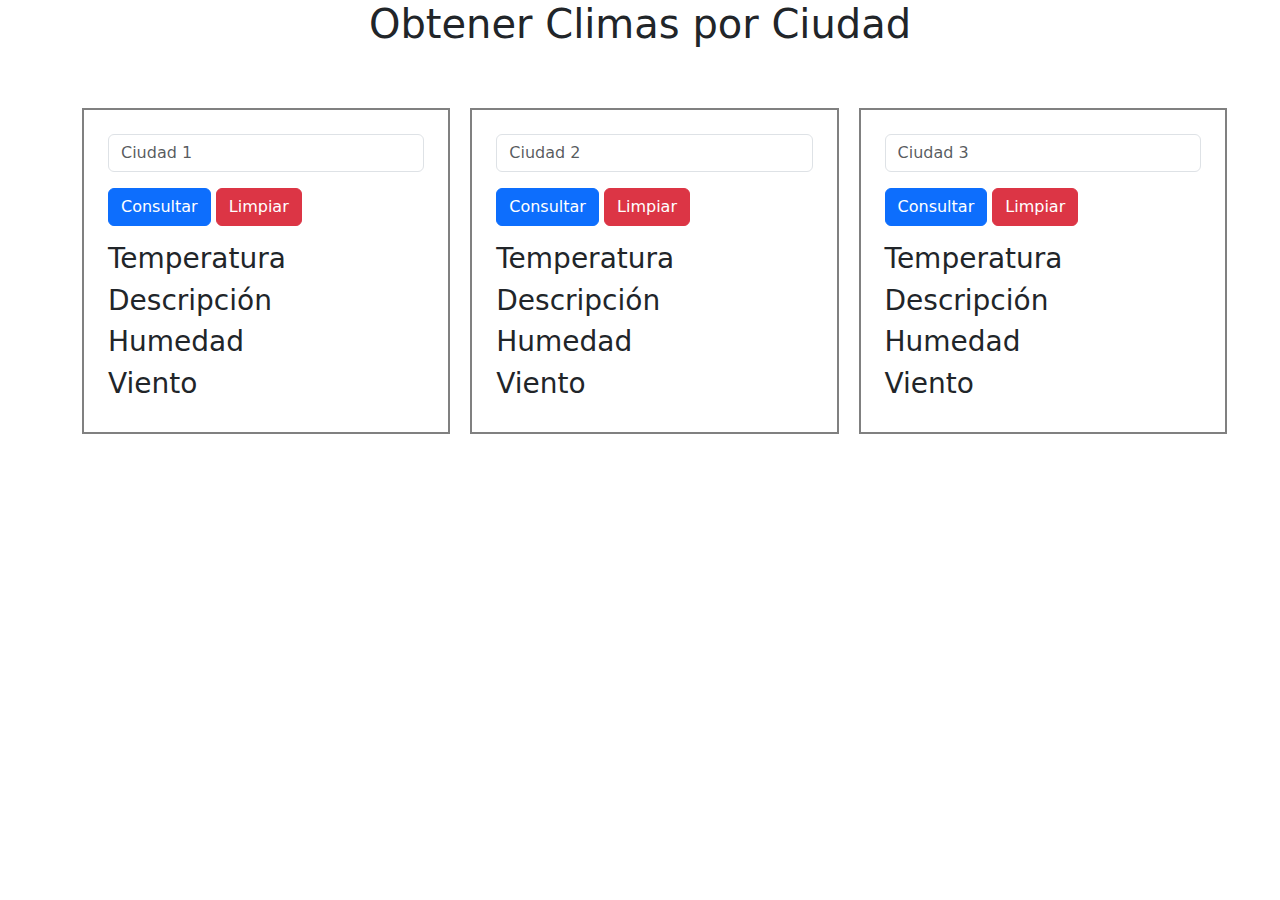
<file: clima_api/clima_api/index.html>
<!DOCTYPE html>
<html>
<head>
	<meta charset="utf-8">
	<meta name="viewport" content="width=device-width, initial-scale=1">
	<title>App de Clima</title>

	<link rel="stylesheet" type="text/css" href="estilo.css">

	<link href="https://cdn.jsdelivr.net/npm/bootstrap@5.3.3/dist/css/bootstrap.min.css" rel="stylesheet" integrity="sha384-QWTKZyjpPEjISv5WaRU9OFeRpok6YctnYmDr5pNlyT2bRjXh0JMhjY6hW+ALEwIH" crossorigin="anonymous">



</head>
<body>

<h1 class="mb-3">Obtener Climas por Ciudad</h1>

<div class="container">

	<div id ="ciudadUno" class="col-md-4 p-4">
		
		<input id="campo_ciudad" class="form-control mb-3"type="text" name="ciudad" placeholder="Ciudad 1">
		<button id="btn_consultar" class="btn btn-primary mb-3">Consultar</button>
		<button id="btn_limpiar" class="btn btn-danger mb-3">Limpiar</button>


		<h3 id="label_temp">Temperatura</h3>

		<h3 id="label_desc">Descripción</h3>

		<h3 id="label_humedad">Humedad</h3>

		<h3 id="label_viento">Viento</h3>


	</div>

	<div id ="ciudadDos" class="col-md-4 p-4">
		
		<input id="campo_ciudadDos" class="form-control mb-3"type="text" name="ciudad" placeholder="Ciudad 2">
		<button id="btn_consultarDos" class="btn btn-primary mb-3">Consultar</button>
		<button id="btn_limpiarDos" class="btn btn-danger mb-3">Limpiar</button>

		<h3 id="label_tempDos">Temperatura</h3>
		<h3 id="label_descDos">Descripción</h3>
		<h3 id="label_humedadDos">Humedad</h3>
		<h3 id="label_vientoDos">Viento</h3>

	</div>

	<div id ="ciudadTres" class="col-md-4 p-4">
		
		<input id="campo_ciudadTres" class="form-control mb-3"type="text" name="ciudad" placeholder="Ciudad 3">
		<button id="btn_consultarTres" class="btn btn-primary mb-3">Consultar</button>
		<button id="btn_limpiarTres" class="btn btn-danger mb-3">Limpiar</button>

		<h3 id="label_tempTres">Temperatura</h3>
		<h3 id="label_descTres">Descripción</h3>
		<h3 id="label_humedadTres">Humedad</h3>
		<h3 id="label_vientoTres">Viento</h3>

	</div>


</div>

	<script type="text/javascript" src="script.js"></script>
</body>
</html>
</file>
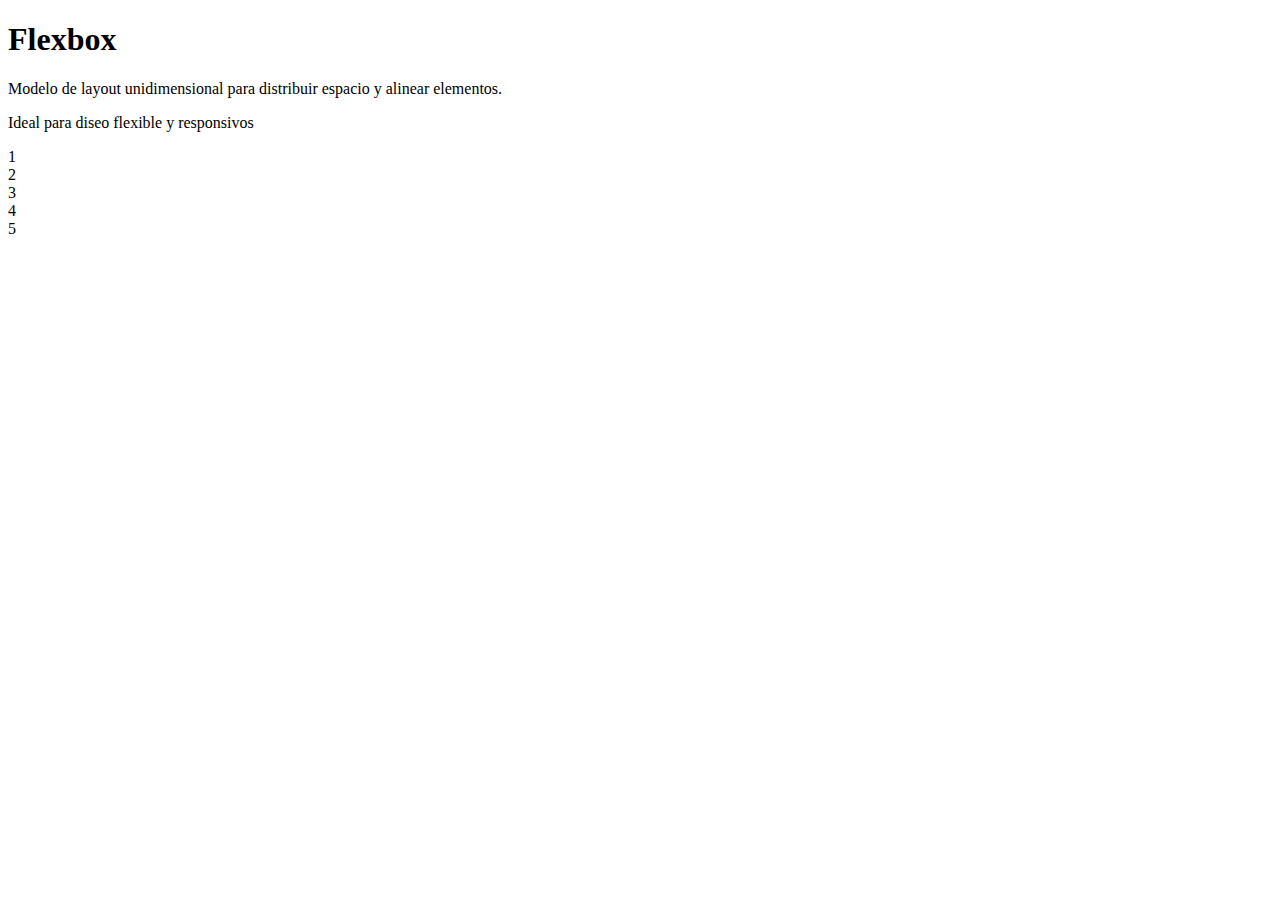
<file: FlexBox/FlexBox.html>
<!DOCTYPE html>
<html>
<head>
	<meta charset="utf-8">
	<meta name="viewport" content="width=device-width, initial-scale=1">
	<title>Flexbox</title>
</head>
<body>

	<h1>Flexbox</h1>

	<p>Modelo de layout unidimensional para distribuir espacio y alinear elementos.</p>
	<p>Ideal para diseo flexible y responsivos</p>


	<div class = "contenedor">
		
		<div class="item">1</div>
		<div class="item">2</div>
		<div class="item">3</div>
		<div class="item">4</div>
		<div class="item">5</div>

	</div>



</body>
</html>
</file>
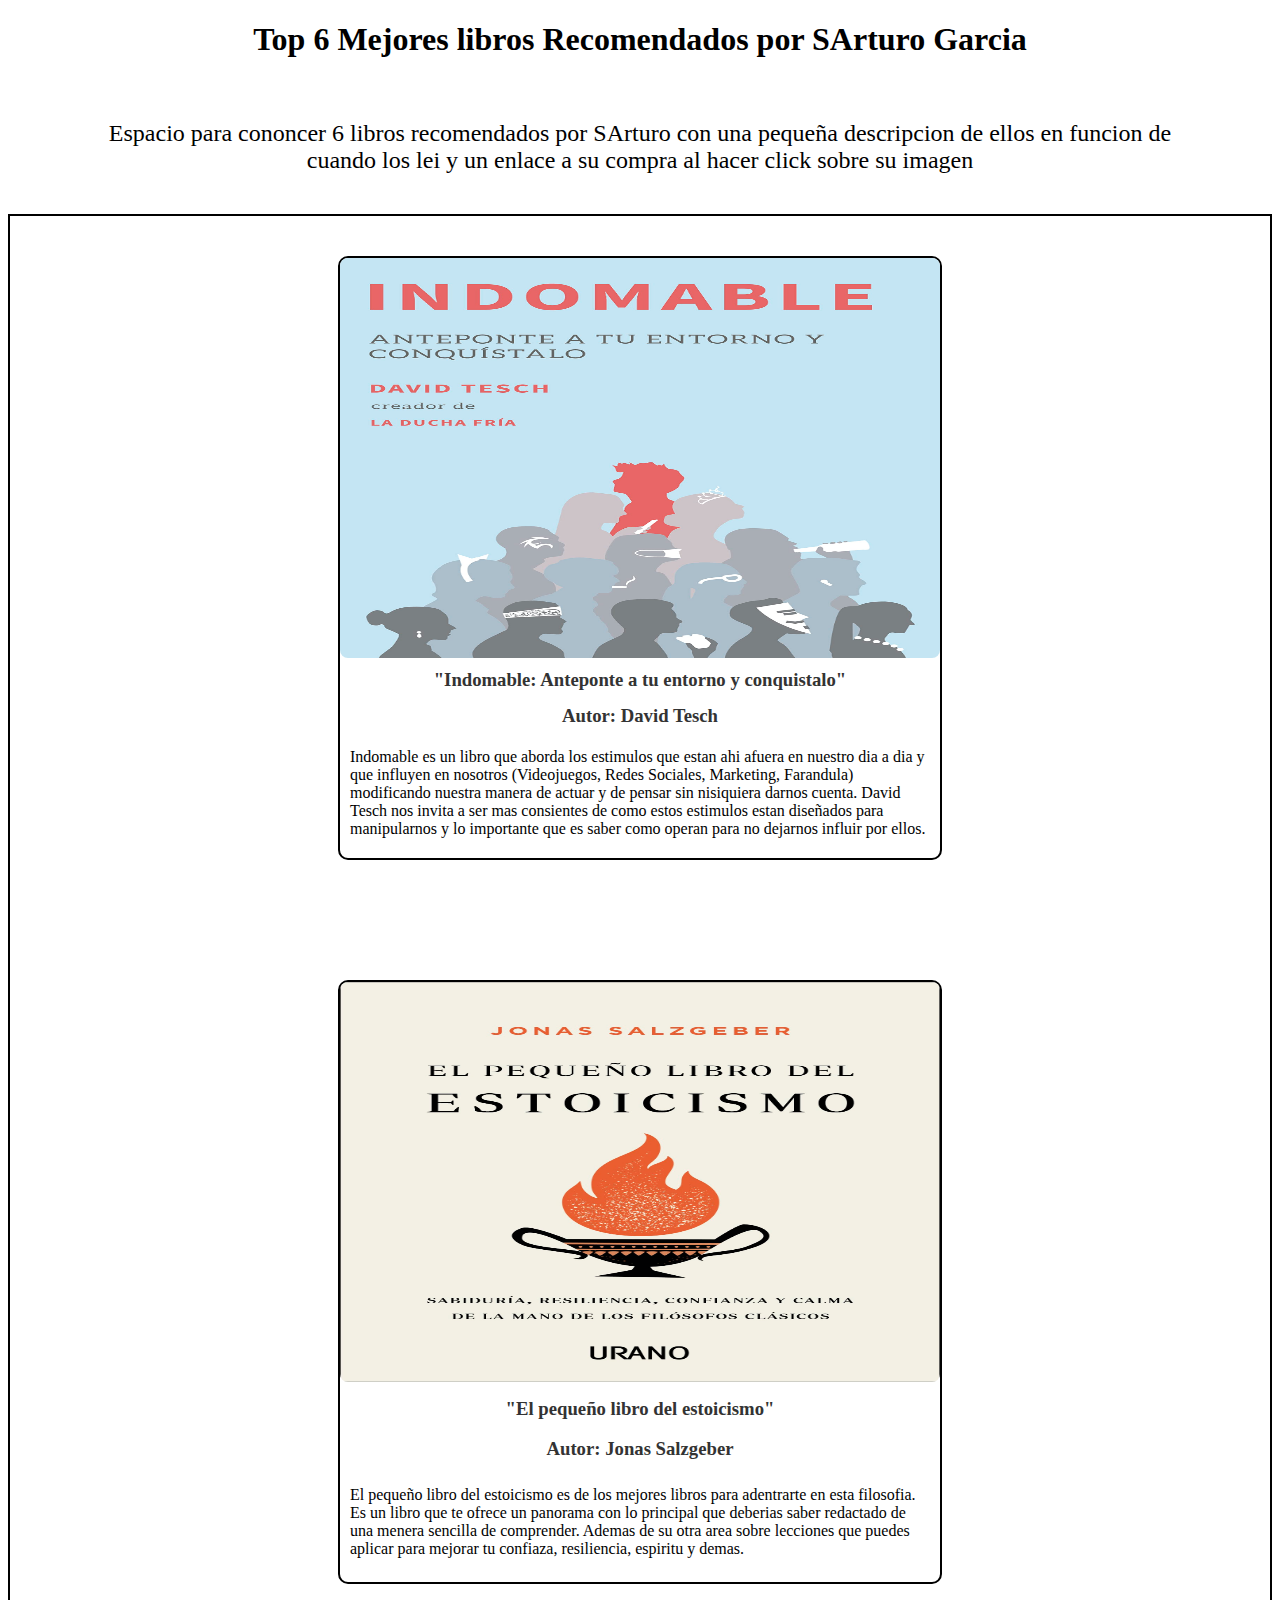
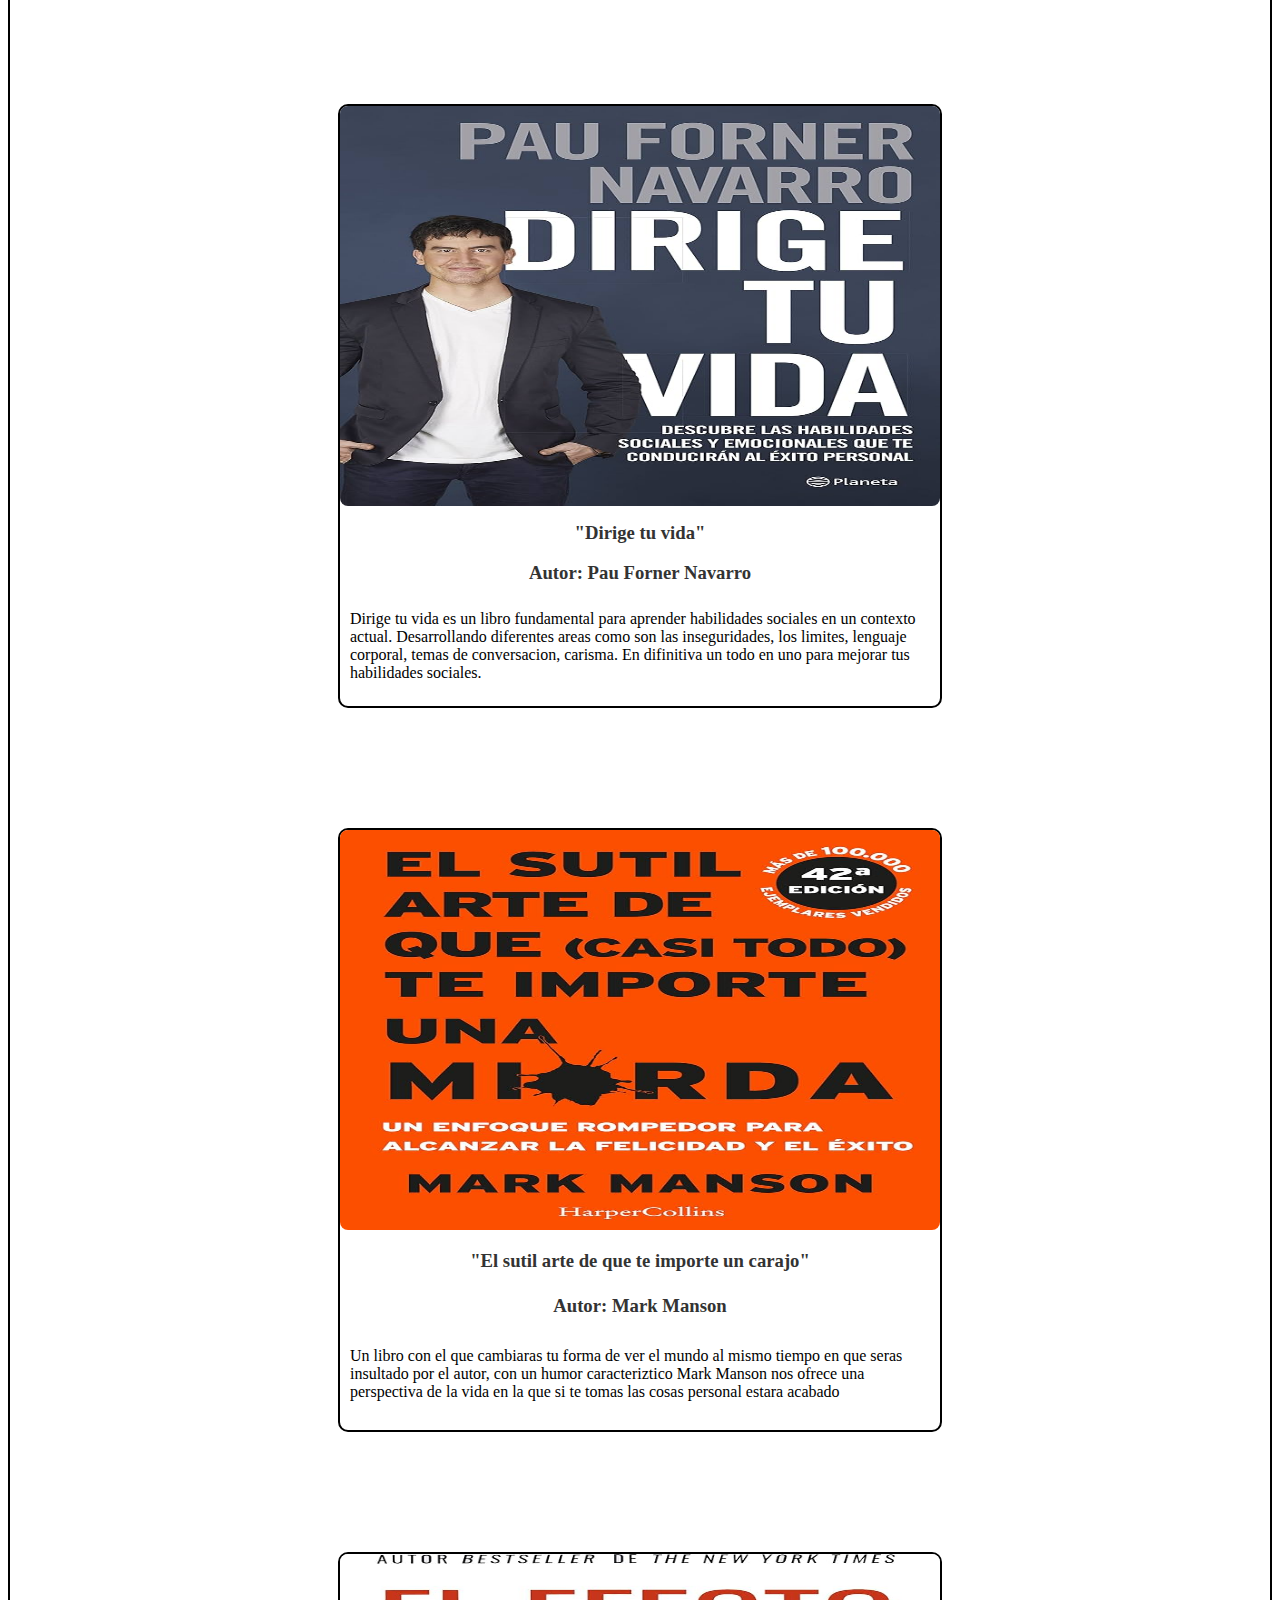
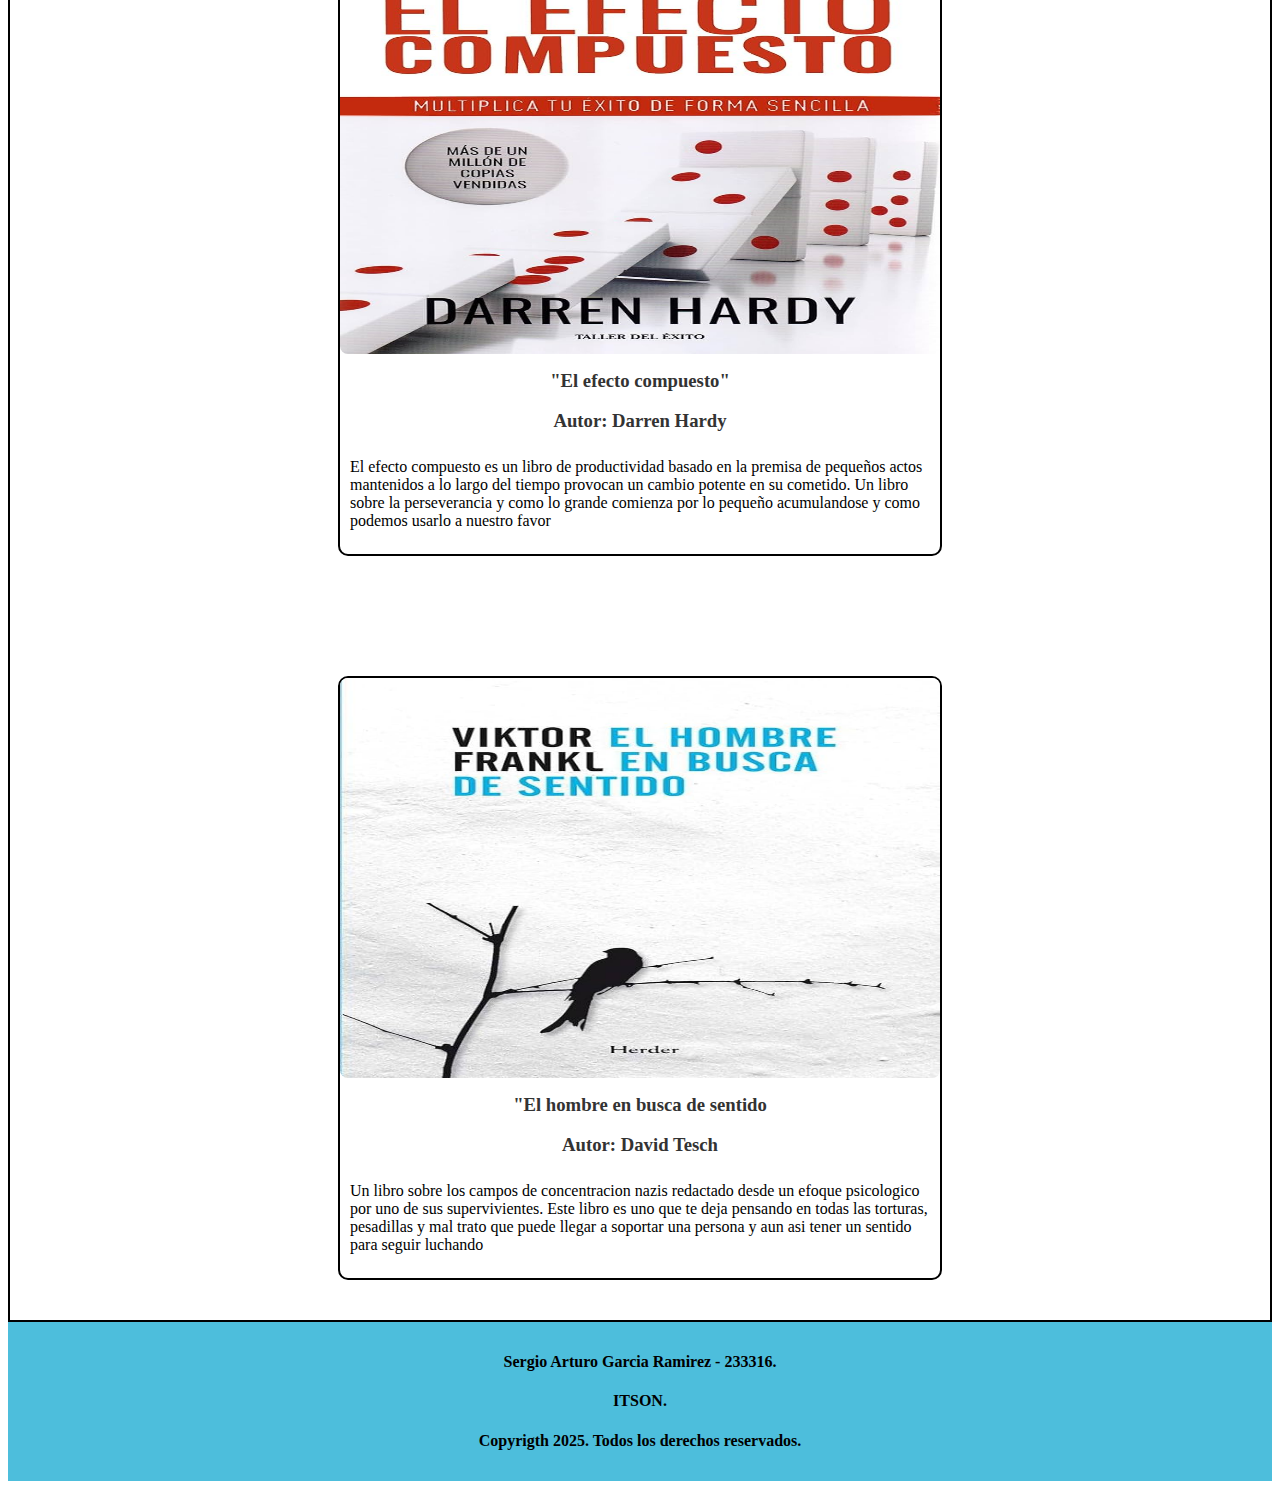
<file: FlexBox/FlexBox_cards.html>
<!DOCTYPE html>
<html>
<head>
	<meta charset="utf-8">
	<meta name="viewport" content="width=device-width, initial-scale=1">
	<title>Ejemplo cartas</title>

	<link rel="stylesheet" type="text/css" href="estilo_cards.css">

</head>
<body>


	<h1>Top 6 Mejores libros Recomendados por SArturo Garcia</h1>

	<div class= "descripcion">Espacio para cononcer 6 libros recomendados por SArturo con una pequeña descripcion de ellos en funcion de cuando los lei y un enlace a su compra al hacer click sobre su imagen</div>

	<div class="container">
		
		<div class="card">
			<a href="https://www.amazon.com.mx/Indomable-Anteponte-conqu%C3%ADstalo-David-Tesch/dp/B0BMTBFBJY" target="_blank">
  				<img src="imagenes/Libro_Indomable.jpg" alt="Libro Indomable">
			</a>


			<h3>"Indomable: Anteponte a tu entorno y conquistalo"</h3>
			<h3>Autor: David Tesch</h3>
			<p>
				Indomable es un libro que aborda los estimulos que estan ahi afuera en nuestro dia a dia y que influyen en nosotros (Videojuegos, Redes Sociales, Marketing, Farandula) modificando nuestra manera de actuar y de pensar sin nisiquiera darnos cuenta. David Tesch nos invita a ser mas consientes de como estos estimulos estan diseñados para manipularnos y lo importante que es saber como operan para no dejarnos influir por ellos.
			</p>

		</div>

		<div class="card">

			<a href="https://www.amazon.com.mx/Peque%C3%B1o-Libro-del-Estoicismo-El/dp/8417694439" target="_blank">
  				<img src="imagenes/Libro_Estoicismo.jpg" alt="Libro estoicismo">
			</a>

			<h3>"El pequeño libro del estoicismo"</h3>
			<h3>Autor: Jonas Salzgeber</h3>
			<p>
				El pequeño libro del estoicismo es de los mejores libros para adentrarte en esta filosofia. Es un libro que te ofrece un panorama con lo principal que deberias saber redactado de una menera sencilla de comprender. Ademas de su otra area sobre lecciones que puedes aplicar para mejorar tu confiaza, resiliencia, espiritu y demas.
			</p>

		</div>

		<div class="card">
			<a href="https://www.amazon.com.mx/Dirige-vida-Pau-Forner-Navarro/dp/8408180576" target="_blank">
  				<img src="imagenes/Libro_DirigeTuVida.jpg" alt="Libro Dirige">
			</a>

			<h3>"Dirige tu vida"</h3>
			<h3>Autor: Pau Forner Navarro</h3>
			<p>
				Dirige tu vida es un libro fundamental para aprender habilidades sociales en un contexto actual. Desarrollando diferentes areas como son las inseguridades, los limites, lenguaje corporal, temas de conversacion, carisma. En difinitiva un todo en uno para mejorar tus habilidades sociales.
			</p>

		</div>

		<div class="card">
			<a href="https://www.amazon.com.mx/sutil-arte-que-importe-carajo/dp/6078589172" target="_blank">
  				<img src="imagenes/Libro_SutilArte.jpg" alt="Libro SutilArte">
			</a>

			<h3>"El sutil arte de que te importe un carajo"</h3>
			<h3>Autor: Mark Manson</h3>
			<p>
				Un libro con el que cambiaras tu forma de ver el mundo al mismo tiempo en que seras insultado por el autor, con un humor caracteriztico Mark Manson nos ofrece una perspectiva de la vida en la que si te tomas las cosas personal estara acabado
			</p>

		</div>

		<div class="card">
			<a href="https://www.amazon.com.mx/Efecto-compuesto-Multiplica-%C3%A9xito-sencilla/dp/1607386267" target="_blank">
  				<img src="imagenes/Libro_Compuesto.jpg" alt="Libro compuesto">
			</a>

			<h3>"El efecto compuesto"</h3>
			<h3>Autor: Darren Hardy</h3>
			<p>
				El efecto compuesto es un libro de productividad basado en la premisa de pequeños actos mantenidos a lo largo del tiempo provocan un cambio potente en su cometido. Un libro sobre la perseverancia y como lo grande comienza por lo pequeño acumulandose y como podemos usarlo a nuestro favor
			</p>

		</div>

		<div class="card">
			<a href="https://www.amazon.com.mx/El-hombre-en-busca-sentido/dp/8425432022" target="_blank">
  				<img src="imagenes/Libro_Sentido.jpg" alt="Libro Sentido">
			</a>

			<h3>"El hombre en busca de sentido</h3>
			<h3>Autor: David Tesch</h3>
			<p>
				Un libro sobre los campos de concentracion nazis redactado desde un efoque psicologico por uno de sus supervivientes. Este libro es uno que te deja pensando en todas las torturas, pesadillas y mal trato que puede llegar a soportar una persona y aun asi tener un sentido para seguir luchando
			</p>

		</div>

	</div>


	<section class = "final">

	<h4>
		Sergio Arturo Garcia Ramirez - 233316. 
	</h4>
	<h4>
		ITSON.‎
	</h4>
	<h4>
		Copyrigth 2025. Todos los derechos reservados.‎ 
	</h4>
	

</section>

</body>
</html>
</file>
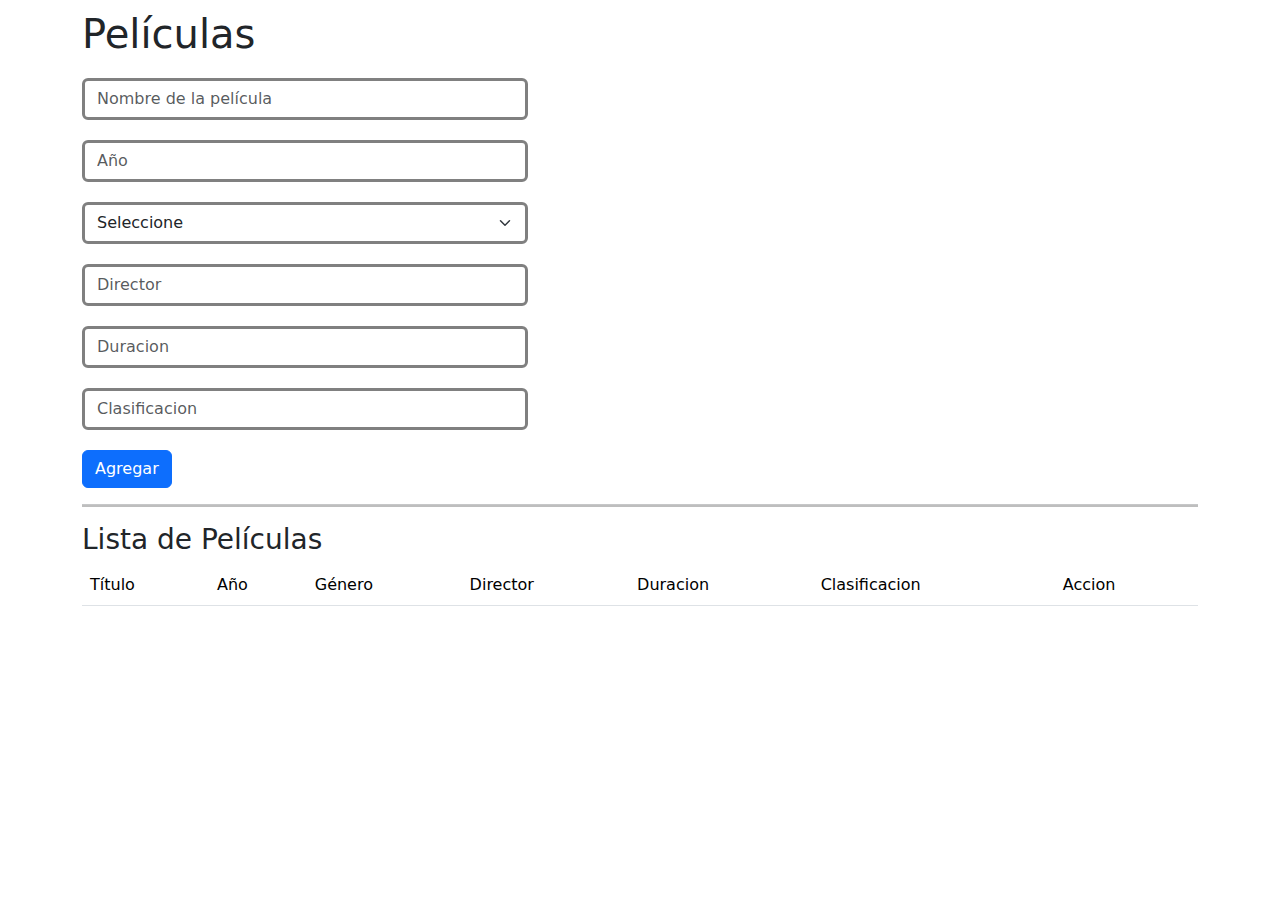
<file: FormularioListaPeliculas/formularioTablaPeliculas.html>
<!DOCTYPE html>
<html>
<head>
	<meta charset="utf-8">
	<meta name="viewport" content="width=device-width, initial-scale=1">
	<title>Películas</title>
	<link rel="stylesheet" type="text/css" href="estilo.css">
	<!-- Bootstrap -->
	<link href="https://cdn.jsdelivr.net/npm/bootstrap@5.3.3/dist/css/bootstrap.min.css" rel="stylesheet" integrity="sha384-QWTKZyjpPEjISv5WaRU9OFeRpok6YctnYmDr5pNlyT2bRjXh0JMhjY6hW+ALEwIH" crossorigin="anonymous">
</head>
<body>

	<div class="container">
		<h1>Películas</h1>

		<!-- título, año, duración, género/categoría director, sinopsis, clasificación-->

		<form id="formulario">

			<input id="titulo" class="form-control" type="text" name="titulo" placeholder="Nombre de la película">
			<input id="anio" class="form-control" type="number" name="anio" placeholder="Año">
			<select id="genero" class="form-select">
				<option value="Seleccione">Seleccione</option>
				<option value="Horror">Horror</option>
				<option value="Drama">Drama</option>
				<option value="Accion">Acción</option>
				<option value="Comedia">Comedia</option>
				<option value="Suspenso">Suspenso</option>
				<option value="Fantasia">Fantasia</option>
			</select>
			<input id="director" class="form-control" type="text" name="director" placeholder="Director">
			<input id="duracion" class="form-control" type="number" name="duracion" placeholder="Duracion">
			<input id="clasificacion" class="form-control" type="text" name="clasificacion" placeholder="Clasificacion">
			

			<button id= "buttonAgregar" class="btn btn-primary" type="submit">Agregar</button>


<hr>

		<div class = "seccionPelis">
		<h3>Lista de Películas</h3>

		<table class="table">
			<thead>
				<td>Título</td>
				<td>Año</td>
				<td>Género</td>
				<td>Director</td>
				<td>Duracion</td>
				<td>Clasificacion</td>
				<td>Accion</td>


			</thead>
			<tbody id="cuerpo_tabla">
				
			</tbody>

		</table>
	</div>


	</div>
	
	<script type="text/javascript" src="script.js"></script>

</body>
</html>
</file>
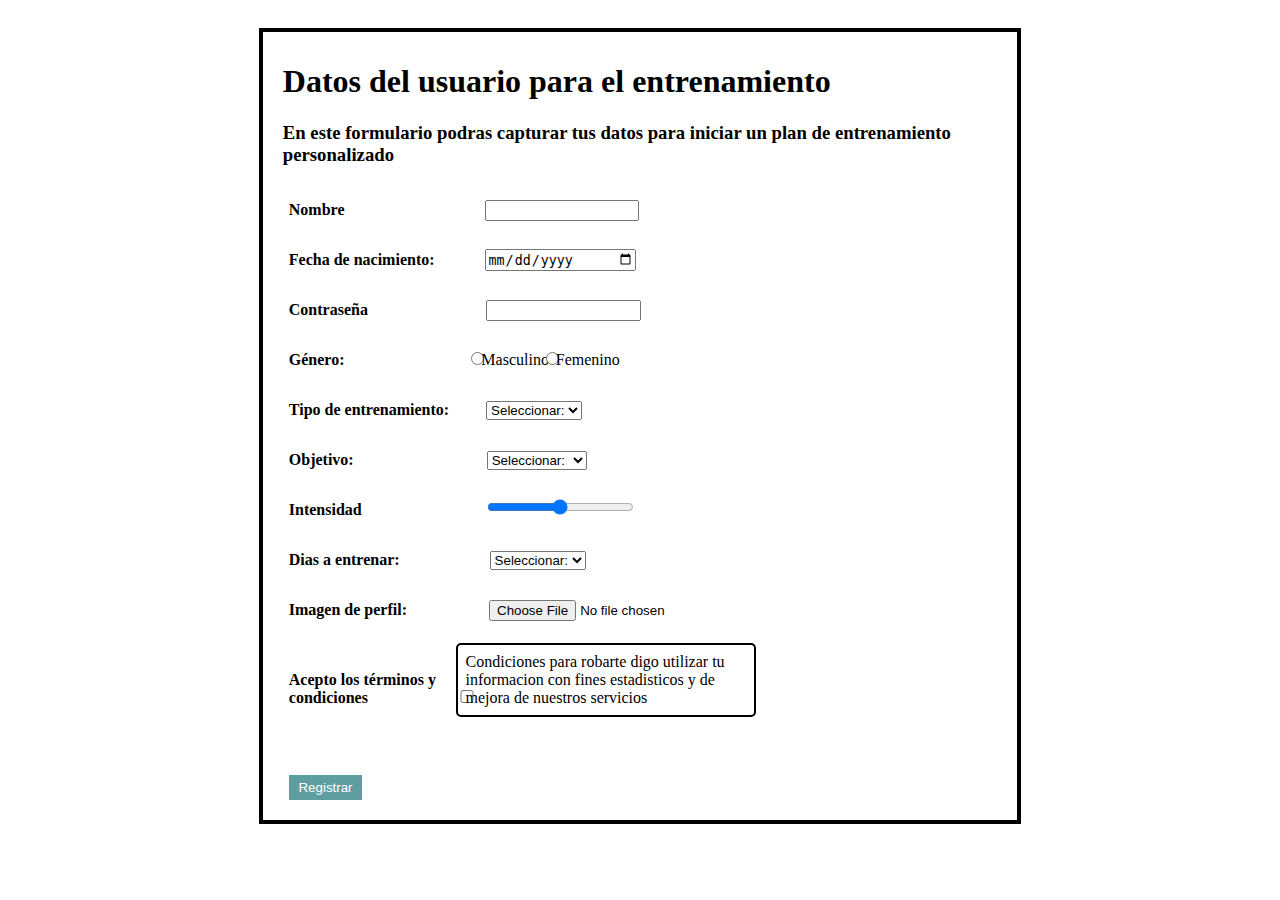
<file: FormUsuario/formulario_usuario.html>
<!DOCTYPE html>

<html>
<head>
	<meta charset="utf-8">
	<meta name="viewport" content="width=device-width,
	initial-scale=1">
	<title>Formulario de Entrenamiento</title>

	<link rel="stylesheet" type="text/css" href="estilo.css">

</head>
<body>

	
	<div id="container">
		<h1>Datos del usuario para el entrenamiento </h1>

		<h3>En este formulario podras capturar tus datos para iniciar un plan de entrenamiento personalizado </h3>		
		<form>
			
			<div>
			<label for= "nombre"><b>Nombre</b></label>
			<input type="text" name="nombre" class="inputNombre" required>
			</div>		

			<div>
			<label><b>Fecha de nacimiento:</b></label>
			<input type="date" name="dob" class = "inputFecha" required>
			</div>


			<div>
			<label for= "contra"><b>Contraseña</b></label>
			<input type="password" name="contra" class="inputContra" required>
			</div>	


			<div class="radios">
    			<label><b>Género:</b></label>
        			<input type="radio" name="genero" value="masculino" 					class="inputMasculino" required> <label class="generoM">						Masculino</label>

        			<input type="radio" name="genero" value="femenino" 					class="inputFemenino"> <label class="generoF">						Femenino</label
        	
			</div>


			<div>
			<label><b>Tipo de entrenamiento:</b></label>
			<select class="selectOp" required>
				<option value="">Seleccionar:</option>
				<option value"Fuerza">Gymnasio</option>
				<option value"Hipertrofia">Calistenia</option>
				<option value"Perder grasa">Mixto</option>
			</select>

			</div>


			<div>
			<label><b>Objetivo:</b></label>
			<select class="selectObjetivo" required>
				<option value="">Seleccionar:</option>
				<option value"Fuerza">Fuerza</option>
				<option value"Hipertrofia">Hipertrofia</option>
				<option value"Perder grasa">Perder grasa</option>
			</select>

			</div>


			<div>
			<label><b>Intensidad</b></label>
			<input type="range" min="0" max="100" class = "inputRango">
			</div>


			<div>
			<label><b>Dias a entrenar:</b></label>
			<select class="selectDias" required>
				<option value="">Seleccionar:</option>
				<option value"Fuerza">1</option>
				<option value"Hipertrofia">2</option>
				<option value"Perder grasa">3 </option>
				<option value"Perder grasa">4 </option>
				<option value"Perder grasa">5 </option>
				<option value"Perder grasa">6 </option>
				<option value"Perder grasa">7 </option>
			</select>

			</div>

			<div>
			<label><b>Imagen de perfil:</b></label>
			<input type="file" name="perfil" accept="/image/*" class="inputImagen">
			</div>



			<div>
			<label class="aceptoTerminos"><b>Acepto los términos y condiciones</b></label>
    			<input type="checkbox" name="condiciones" class="inputCondiciones" required>
			<label class="textoCondiciones">Condiciones para robarte digo utilizar tu informacion con fines estadisticos y de mejora de nuestros servicios</label>
			
			</div>
			



			<label></label>
			<button type="submit">Registrar</button>


		</form>
		</div>

</body>


</html>
</file>
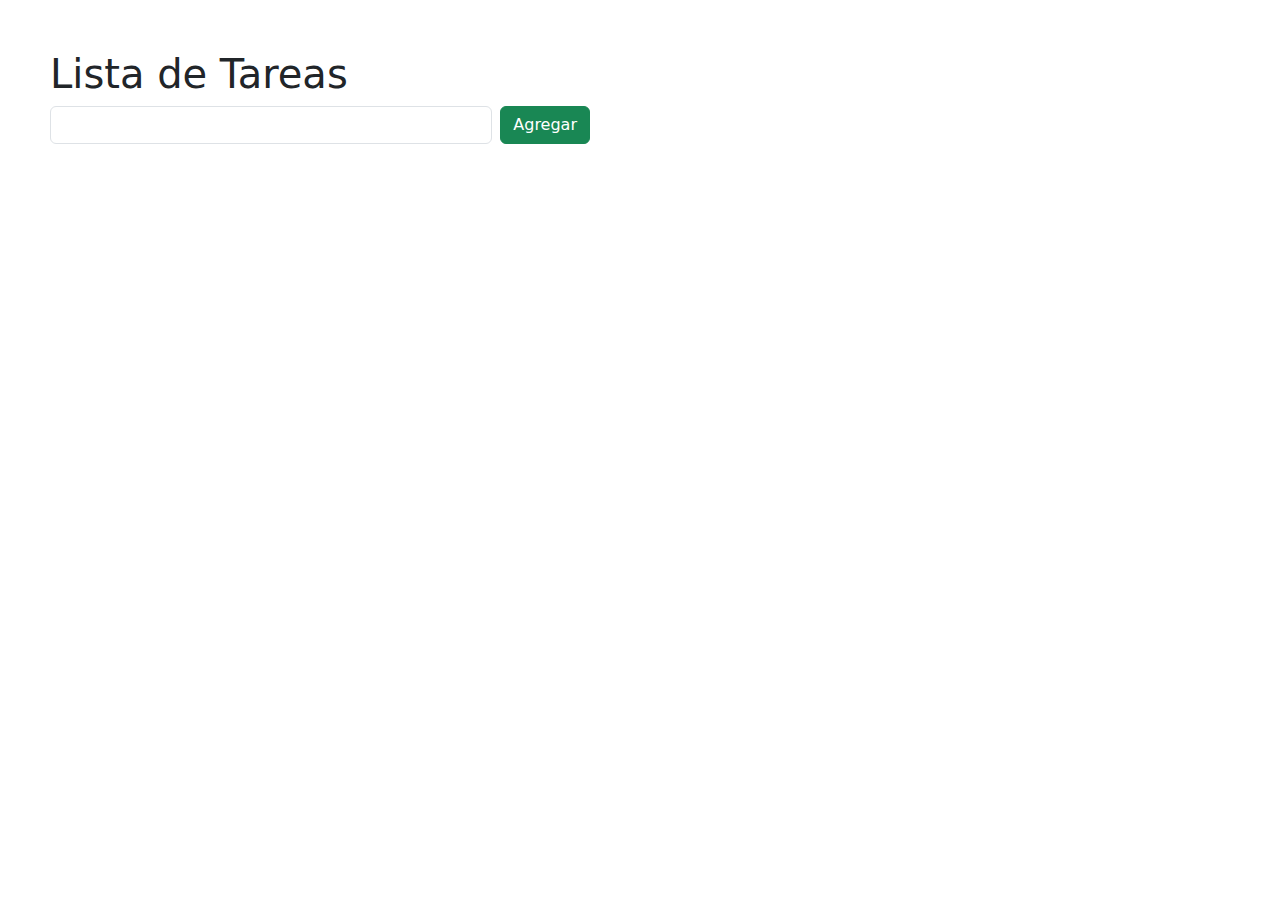
<file: lista_tareas/tareas.html>
<!DOCTYPE html>
<html>
<head>
	<meta charset="utf-8">
	<meta name="viewport" content="width=device-width, initial-scale=1">
	<title>Lista de Tarea</title>
	<link rel="stylesheet" type="text/css" href="style.css">
	<link href="https://cdn.jsdelivr.net/npm/bootstrap@5.3.3/dist/css/bootstrap.min.css" rel="stylesheet" integrity="sha384-QWTKZyjpPEjISv5WaRU9OFeRpok6YctnYmDr5pNlyT2bRjXh0JMhjY6hW+ALEwIH" crossorigin="anonymous">
</head>
<body>

	<h1>Lista de Tareas</h1>

	<div class="d-flex gap-2">
		
		<input class="form-control"id="tarea" type="text" name="tarea">

		<button class="btn btn-success"id="agregar">Agregar</button>

	</div>



		<ul id="lista_tareas" class="d-flex list-group">

		</ul>

<script type="text/javascript" src="script_tareas.js"></script>
</body>
</html>
</file>
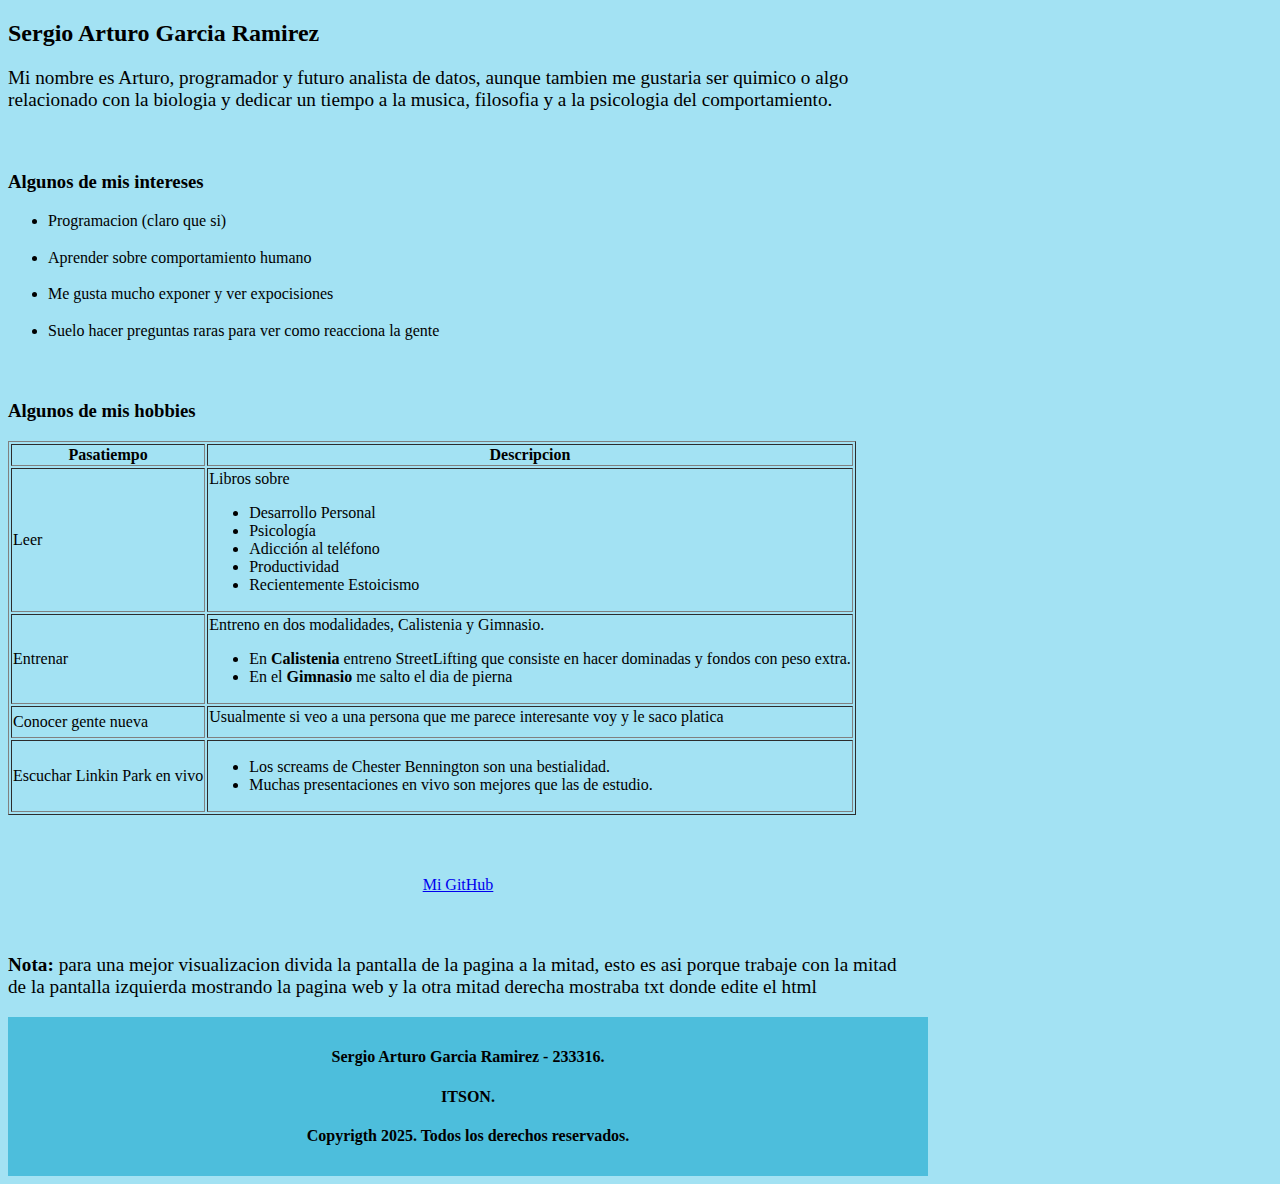
<file: PaginaWebPersonal/index_estilo.html>
<!DOCTYPE html>
<html Lang ="es">

<head>
	<meta charset="utf-8">
	<title> Sergio Arturo Garcia Ramirez </title>


	<link rel="stylesheet" type="text/css" href="estilo.css">


</head>


<body>
	<section class ="headPrincipio">
	<h2>Sergio Arturo Garcia Ramirez
	</h2>

	<p>Mi nombre es Arturo, programador y futuro analista de 
				 datos, aunque tambien me gustaria ser quimico o algo
				 relacionado con la biologia y dedicar un tiempo a la
				 musica, filosofia y a la psicologia del comportamiento.
	</p>

	<p> </p>
	</section>

	<section class="intereses">

		<p>‎ </p>
		<h3>Algunos de mis intereses</h3>
		<ul>
			<li> Programacion (claro que si)</li>
			<h3></h3>

			<li> Aprender sobre comportamiento humano </li>
			<h3></h3>

			<li> Me gusta mucho exponer y ver expocisiones</li>
			<h3></h3>
			<li> Suelo hacer preguntas raras para ver como reacciona la 				     gente</li>
			<h3></h3>


		</ul>
	</section>

	<section class = "tabla">
		<p>‎ </p>
		<h3> Algunos de mis hobbies</h3>
		
		<table id ="tabla" border = "1">
			<thead>
				<th> Pasatiempo</th>
				<th> Descripcion</th>
			</thead>
	
			<tbody>
				<tr>
    				<td>Leer</td>
    				<td class="tablaListaLeer">
       				 Libros sobre  
       				 	<ul>
           				<li>Desarrollo Personal</li>
            				<li>Psicología</li>
            				<li>Adicción al teléfono</li>
            				<li>Productividad</li>
           				<li>Recientemente Estoicismo</li>
        				</ul>
    				</td>
				</tr>

				<tr>
					<td>Entrenar</td>
					<td> 
						Entreno en dos modalidades, Calistenia y 						Gimnasio.
					     	<ul>
						<li>En <b>Calistenia</b> entreno 								StreetLifting que consiste en hacer 							dominadas y fondos con peso extra.
						</li>
						<li>
					     	En el <b>Gimnasio</b> me salto el dia de 							pierna
						</li>
						</ul>
					</td>
				</tr>

				<tr>
					<td>Conocer gente nueva</td>
					<td>
					<span class = "margenUsualmente">
						Usualmente si veo a una persona que me 							parece	interesante voy y le saco platica
					</span>
					</td>
				</tr>

				<tr>
					<td>Escuchar Linkin Park en vivo</td>
					<td>
					<ul>
					<li>Los screams de Chester Bennington son una 						bestialidad.
					</li>
					<li>  Muchas presentaciones en vivo son 						mejores que las de estudio.
					</li>
					</ul>
					</td>
				</tr>

			</tbody>
		</table>

	</section>

	
	<footer>
		<p>‎ </p>
		<a href="https://github.com/ArturoITSON/AplicacionesWeb">Mi GitHub</a>
		<p>‎ </p>
	</footer>

	<section class = "nota">
	<p>
	<b>Nota:</b> para una mejor visualizacion divida la pantalla de la pagina a la 			mitad, esto es asi porque trabaje con la mitad de la pantalla izquierda 		mostrando la pagina web y la otra mitad derecha mostraba txt donde edite el 		html
	<p>

	</section>

<section class = "final">

	<h4>
		Sergio Arturo Garcia Ramirez - 233316. 
	</h4>
	<h4>
		ITSON.‎
	</h4>
	<h4>
		Copyrigth 2025. Todos los derechos reservados.‎ 
	</h4>
	

</section>

</body>


</html>
</file>
<file: clima_api/clima_api/estilo.css>
.container {
    margin-top: 60px;
    display: flex; 
    justify-content: space-between; 
    align-items: flex-start; 
    gap: 20px; 
}

h1{
	text-align: center;
	margin-top: 40px;
	margin-bottom: 40px;
}


#ciudadUno{

	width: 33%;
	border: 2px solid gray;
}

#ciudadDos{

	width: 33%;
	border: 2px solid gray;
}

#ciudadTres{

	width: 33%;
	border: 2px solid gray;
}



.texto-pequeno {
    font-size: 20px; 
    font-weight: normal; 
    color: #333;
}
</file>
<file: FlexBox/estilo_cards.css>
h1{

	text-align: center;
}

.descripcion{
	text-align: center;
	padding: 40px;
	font-size: 24px;
	margin-left: 50px ;
	margin-right: 50px;

}

.container{
	border: 2px solid black;
	display: flex;
	justify-content: center;
	flex-wrap: wrap;
	padding: 40px;
	gap: 120px; /* separacion entre elementos */

}


.card{
height: 600px;
	display: flex;
	flex-wrap: wrap;
	border: 2px solid black;
	max-width: 600px;
	justify-content: center;
	border-radius: 10px;
}


.card img{
	width: 100%;
	height: 400px;
	border-radius: 8px;

}

.card h3{
	width: 100%; /* Cada h3 ocupará toda la línea */
	display: block;
	margin: 2px;
	color: #333;
	text-align: center;
}

.card p{
	margin: 10px;
	font-size: clamp(12px, 2vw, 16px);
	overflow-wrap: break-word;
}

.card a{
	width: 100%;
	height: 400px;
	border-radius: 8px;
}


.final{
	word-wrap: break-word;
	background: rgb(77,190,220);
	text-align: center;
	padding: 10px;
}
</file>
<file: FormularioListaPeliculas/estilo.css>
body {
	background: lightblue;
	text-align: center;
	padding-top: 10px;
}

.container{

}

button {
	margin: auto;
	margin-bottom: 40px;
}

h3 {
	margin-top: 50px;
}

#titulo{
	margin-top: 20px;
	border: 3px solid gray;
	width: 40%;
}

#anio{
	margin-top: 20px;
	border: 3px solid gray;
	width: 40%;
}

#genero{
	margin-top: 20px;
	border: 3px solid gray;
	width: 40%;
}

#director{
	margin-top: 20px;
	border: 3px solid gray;
	width: 40%;
}

#duracion{
	margin-top: 20px;
	border: 3px solid gray;
	width: 40%;
}

#clasificacion{
	margin-top: 20px;
	border: 3px solid gray;
	width: 40%;
}

#buttonAgregar{

	margin-top: 20px;
}

#buttonEditar{

	margin-top: 20px;
}

.seccionPelis{


}


hr{

    height: 3px; 
    background-color: black;


}
</file>
<file: FormUsuario/estilo.css>
head{
	text-aligment: center;
}

body{
	background: gris;
	padding: 20px;
}

#container{
	border: 4px solid black;
	margin: auto;
	background: White;
	width: 60%;
	padding: 10px;
}


h1{
	margin-left: 10px;
}

h3{
	margin-left: 10px;
}

.inputNombre{
	
	width: 20%;
	margin-left: 120px;
}


.inputContra{
	
	width: 20%;
	margin-left: 98px;
}


.inputFecha{
	
	width: 20%;
	margin-left: 30px;
}

.inputMasculino{
	
	width: 20%;
	margin-left: 40px;
}

.generoM{
	margin-left: -90px;
}


.inputFemenino{
	
	width: 20%;
	margin-left: -90px;
}

.generoF{
	margin-left: -90px;
}


.selectOp{
	margin-left: 17px;
}


.selectObjetivo{
	margin-left: 113px;
}


.inputRango{
	width: 20%;
	margin-left: 105px;
}

.selectDias{
	margin-left: 70px;
}


.inputImagen{
	margin-left: 62px;
}

.aceptoTerminos{
	width: 180px;
	word-wrap: break-word;
}

.inputCondiciones{
	margin-top: -40px;
	margin-left: -153px;
}

.textoCondiciones{
	border: 2px solid black;
	margin-left: -170px;
	width: 300px;
	word-wrap: break-word;
}


input{
	margin: 8px;
	paddign: 10px;
	width: 40%;
	display: inline-block;
	margin-left: auto;
}

label{
	font-weigth: bold;
	padding: 8px;
	margin: 8px;

	box-sizing: border-box;
	border-radius: 5px;

	display: inline-block;

}

button{
	width: 10%;
	background: cadetblue;
	color: white;
	padding: 5px;
	margin-top: 50px;
	margin-bottom: 10px;
	margin-left: -20px;
	border: none;
}

button:hover{
	background: blue;
}


input{

}

.radios{
}


.radios input{
	
}

.radios label{
}
</file>
<file: lista_tareas/style.css>
body{
	display: inline-block;
	width: 50%;
	padding: 50px;
	text-align: center;
	word-wrap: break-word;
	align-items: center;
}

.list-group{

	padding: 50px;
	display: inline-block;
	word-wrap: break-word;
}


.container{

	align-content: center;
}


.tachado {
	text-decoration: line-through;
}
</file>
<file: PaginaWebPersonal/estilo.css>
body{
	background: rgb(163,226,243);
}

.headPrincipio{
	width: 900px;
    	max-width: 100%;
	word-wrap: break-word;

}

p{
	font-size: 1.2em;
}


footer {
	width: 900px;
    	max-width: 100%;
	word-wrap: break-word;
	text-align: center;
	
}

.margenUsualmente{
	margin-bottom: 10px;
	display: block;
}

.nota{
	width: 900px;
    	max-width: 100%;
	word-wrap: break-word;

}

.final{
	width: 900px;
    	max-width: 100%;
	word-wrap: break-word;
	background: rgb(77,190,220);
	text-align: center;
	padding: 10px;
}
</file>
